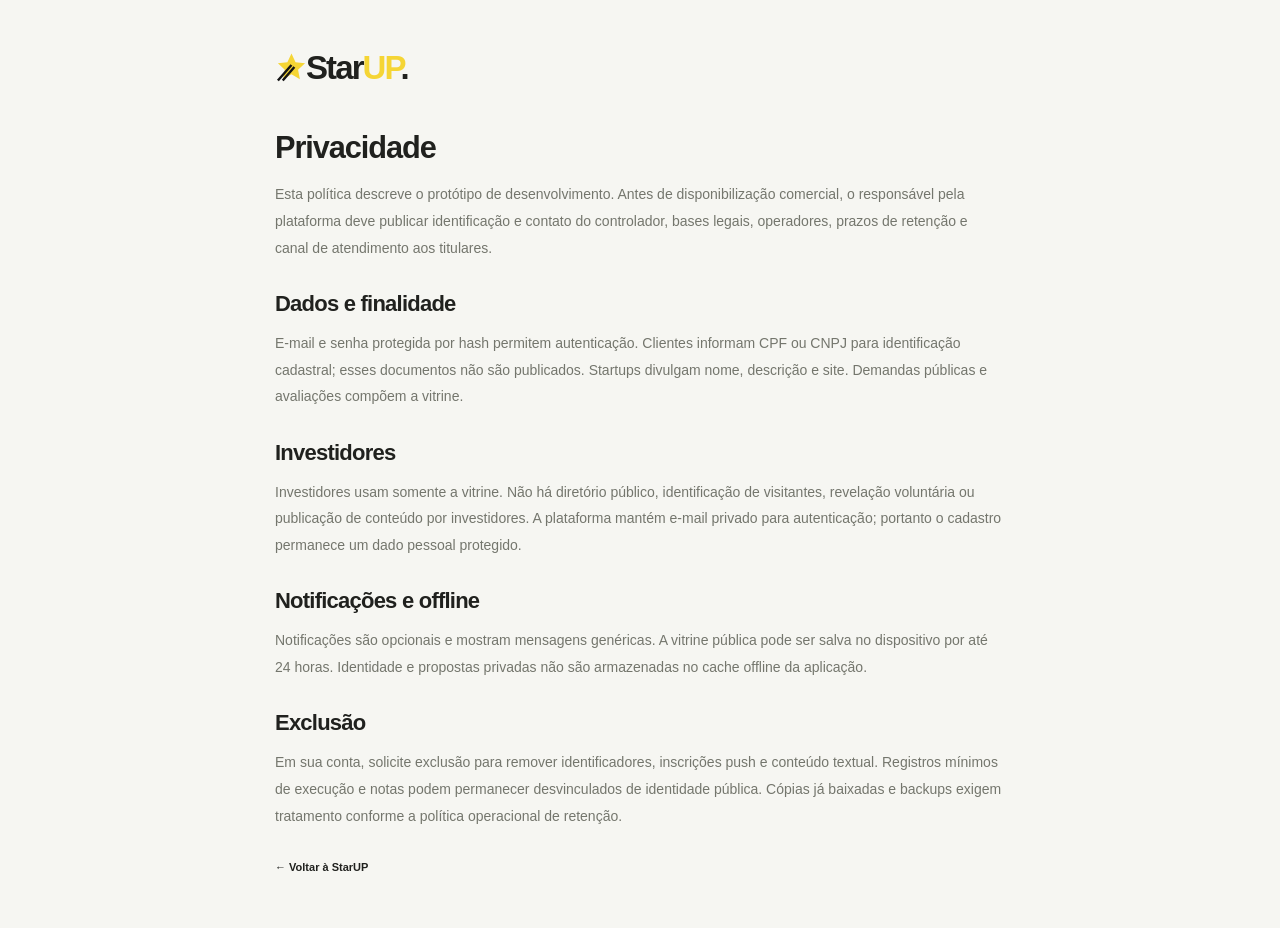
<file: privacy.html>
<!doctype html>
<html lang="pt-BR">
  <head>
    <meta charset="utf-8" />
    <meta name="viewport" content="width=device-width,initial-scale=1" />
    <meta name="theme-color" content="#151515" />
    <title>Privacidade — StarUP</title>
    <link rel="icon" href="/icon.svg" />
    <link rel="stylesheet" href="/app.css" />
  </head>
  <body class="privacy-page">
    <main>
      <a href="/" class="brand" aria-label="StarUP início"
        ><svg viewBox="0 0 32 32" aria-hidden="true">
          <path
            d="m17 2 4.2 9 9.8 1.2-7.2 6.7 1.9 9.7-8.7-5-8.7 5 1.8-9.7L3 12.2l9.8-1.2Z"
            fill="currentColor"
          />
          <path
            d="m3 30 14-16m-9 16 12-14"
            stroke="#151515"
            stroke-width="2.5"
          /></svg
        ><span>Star<span class="brand-accent">UP</span>.</span></a
      >
      <h1>Privacidade</h1>
      <p>
        Esta política descreve o protótipo de desenvolvimento. Antes de
        disponibilização comercial, o responsável pela plataforma deve publicar
        identificação e contato do controlador, bases legais, operadores, prazos
        de retenção e canal de atendimento aos titulares.
      </p>
      <h2>Dados e finalidade</h2>
      <p>
        E-mail e senha protegida por hash permitem autenticação. Clientes
        informam CPF ou CNPJ para identificação cadastral; esses documentos não
        são publicados. Startups divulgam nome, descrição e site. Demandas
        públicas e avaliações compõem a vitrine.
      </p>
      <h2>Investidores</h2>
      <p>
        Investidores usam somente a vitrine. Não há diretório público,
        identificação de visitantes, revelação voluntária ou publicação de
        conteúdo por investidores. A plataforma mantém e-mail privado para
        autenticação; portanto o cadastro permanece um dado pessoal protegido.
      </p>
      <h2>Notificações e offline</h2>
      <p>
        Notificações são opcionais e mostram mensagens genéricas. A vitrine
        pública pode ser salva no dispositivo por até 24 horas. Identidade e
        propostas privadas não são armazenadas no cache offline da aplicação.
      </p>
      <h2>Exclusão</h2>
      <p>
        Em sua conta, solicite exclusão para remover identificadores, inscrições
        push e conteúdo textual. Registros mínimos de execução e notas podem
        permanecer desvinculados de identidade pública. Cópias já baixadas e
        backups exigem tratamento conforme a política operacional de retenção.
      </p>
      <a href="/" class="text-link">← Voltar à StarUP</a>
    </main>
  </body>
</html>
</file>
<file: app.css>
:root {
  font-family: Inter, "Segoe UI", Arial, sans-serif;
  color: #20211e;
  background: #f6f6f2;
  font-synthesis: none;
  line-height: 1.5;
  --ink: #20211e;
  --muted: #74766d;
  --line: #e5e6de;
  --yellow: #f5d535;
  --paper: #fff;
  --sidebar: 232px;
  --radius: 12px;
}
* {
  box-sizing: border-box;
}
body {
  margin: 0;
}
button,
input,
select,
textarea {
  font: inherit;
}
button,
a,
input,
textarea,
select {
  -webkit-tap-highlight-color: transparent;
}
button,
a {
  touch-action: manipulation;
}
button {
  cursor: pointer;
}
a {
  color: inherit;
  text-decoration: none;
}
button:disabled {
  opacity: 0.55;
  cursor: wait;
}
button:focus-visible,
a:focus-visible,
input:focus-visible,
textarea:focus-visible,
select:focus-visible,
summary:focus-visible {
  outline: 3px solid #b49b16;
  outline-offset: 4px;
}
button {
  color: inherit;
}
svg {
  display: block;
}
svg.icon {
  width: 20px;
  height: 20px;
  flex-shrink: 0;
  stroke: currentColor;
  fill: none;
  stroke-width: 1.7;
  stroke-linecap: round;
  stroke-linejoin: round;
}
[data-icon] {
  display: inline-flex;
  align-items: center;
  justify-content: center;
  flex-shrink: 0;
}
h1,
h2,
h3,
p {
  margin: 0;
}
h1,
h2,
h3 {
  line-height: 1.22;
  letter-spacing: -0.035em;
}
h1 {
  font-size: clamp(25px, 2.4vw, 34px);
  font-weight: 650;
}
h2 {
  font-size: 22px;
  font-weight: 650;
}
h3 {
  font-size: 18px;
  font-weight: 650;
}
p {
  color: var(--muted);
}
[hidden] {
  display: none !important;
}
.skip-link {
  position: fixed;
  top: -100px;
  left: 20px;
  z-index: 30;
  padding: 12px 20px;
  background: var(--yellow);
  border-radius: 8px;
}
.skip-link:focus {
  top: 14px;
}
.sidebar {
  position: fixed;
  inset: 0 auto 0 0;
  width: var(--sidebar);
  background: #171815;
  color: #a5a69d;
  padding: 34px 20px 19px;
  display: flex;
  flex-direction: column;
  z-index: 20;
}
.brand {
  display: flex;
  align-items: center;
  color: #fff;
  font-size: 33px;
  font-weight: 800;
  letter-spacing: -1.9px;
  line-height: 1;
  gap: 8px;
  white-space: nowrap;
}
.brand > svg {
  width: 31px;
  height: 34px;
  color: var(--yellow);
}
.brand-accent {
  color: var(--yellow);
}
.brand-dot {
  color: #fff;
}
.nav-caption {
  font-size: 9px;
  letter-spacing: 1.8px;
  font-weight: 600;
  color: #73756b;
  margin: 51px 13px 17px;
}
nav {
  display: grid;
  gap: 8px;
}
nav a {
  display: flex;
  align-items: center;
  gap: 12px;
  padding: 12px 13px;
  border-radius: 8px;
  font-size: 12px;
  font-weight: 500;
  min-height: 44px;
}
nav a:hover,
.sidebar-settings:hover {
  background: #25261f;
  color: #fff;
}
nav a.active {
  background: var(--yellow);
  color: #1d2014;
  font-weight: 650;
}
nav a .icon {
  width: 18px;
  height: 18px;
}
.nav-tag {
  margin-left: auto;
  border: 1px solid #494b3e;
  font-size: 8px;
  padding: 1px 5px;
  border-radius: 4px;
  letter-spacing: 0.1px;
}
.active .nav-tag {
  border-color: #a18e24;
}
.sidebar-bottom {
  margin-top: auto;
  padding-top: 36px;
}
.sidebar-invite {
  border: 1px solid #383a2f;
  background: #20211b;
  padding: 17px 15px;
  border-radius: 10px;
  margin-bottom: 22px;
}
.mini-star {
  font-size: 24px;
  color: var(--yellow);
}
.sidebar-invite h2 {
  font-size: 15px;
  color: #e7e8df;
  letter-spacing: -0.3px;
  line-height: 1.5;
  margin: 11px 0 7px;
}
.sidebar-invite p {
  font-size: 11px;
  color: #8f9283;
  line-height: 1.7;
  margin-bottom: 16px;
}
.sidebar-invite .btn {
  width: 100%;
  padding: 10px;
  font-size: 11px;
  justify-content: space-between;
}
.sidebar-settings {
  display: flex;
  align-items: center;
  gap: 10px;
  padding: 12px;
  font-size: 12px;
  border-radius: 8px;
}
.sidebar-privacy {
  display: flex;
  gap: 8px;
  align-items: center;
  font-size: 10px;
  padding: 15px 5px;
  color: #989b8b;
}
.sidebar-privacy .icon {
  width: 14px;
  height: 14px;
}
.sidebar-privacy > span:last-child {
  margin-left: auto;
}
.sidebar-footnote {
  font-size: 9px;
  border-top: 1px solid #303228;
  padding: 16px 6px 0;
  display: flex;
  gap: 7px;
  align-items: center;
  color: #727765;
}
.live-dot {
  display: inline-block;
  width: 6px;
  height: 6px;
  border-radius: 50%;
  background: #8f9c6d;
  flex-shrink: 0;
}
.app-shell {
  margin-left: var(--sidebar);
}
.topbar {
  height: 82px;
  background: #fcfcf9;
  border-bottom: 1px solid var(--line);
  display: flex;
  align-items: center;
  justify-content: space-between;
  padding: 0 40px;
  gap: 20px;
}
.topbar-left,
.topbar-actions {
  display: flex;
  align-items: center;
  gap: 22px;
}
.breadcrumb {
  font-size: 11px;
  color: #95988d;
}
.breadcrumb > span {
  color: #b9bcb0;
  padding: 0 12px;
}
.breadcrumb strong {
  color: #4b4e42;
  font-weight: 500;
}
.today {
  font-size: 11px;
  color: #85897b;
}
.topbar-actions > .btn {
  border-left: 1px solid var(--line);
  padding-left: 23px;
  border-radius: 0;
}
.account-chip {
  display: flex;
  gap: 10px;
  align-items: center;
  background: none;
  border: 0;
  font-size: 12px;
  max-width: 260px;
}
.account-chip #header-name {
  white-space: nowrap;
  overflow: hidden;
  text-overflow: ellipsis;
}
.avatar {
  display: grid;
  place-items: center;
  width: 33px;
  height: 33px;
  border-radius: 50%;
  background: #e9e9dd;
  font-size: 12px;
  font-weight: 700;
  color: #5b6147;
}
.mobile-menu {
  display: none !important;
}
main {
  max-width: 1600px;
  margin: auto;
  padding: 34px 40px 0;
}
main:focus {
  outline: none;
}
.page-heading {
  display: flex;
  justify-content: space-between;
  align-items: center;
  gap: 20px;
  margin: 0 0 28px;
}
.page-heading p:not(.eyebrow) {
  font-size: 12px;
  margin-top: 10px;
  line-height: 1.65;
}
.eyebrow {
  font-size: 9px;
  letter-spacing: 1.55px;
  font-weight: 650;
  color: #85897b;
  margin-bottom: 10px;
}
.yellow-text {
  color: #d1b421;
}
.outline-label {
  display: flex;
  align-items: center;
  gap: 7px;
  border: 1px solid #e1e3d7;
  border-radius: 30px;
  padding: 7px 10px;
  font-size: 9px;
  color: #747b60;
  white-space: nowrap;
}
.btn {
  display: inline-flex;
  align-items: center;
  justify-content: center;
  gap: 10px;
  background: var(--ink);
  color: #fff;
  border: 1px solid transparent;
  padding: 12px 18px;
  border-radius: 7px;
  font-size: 12px;
  font-weight: 600;
  line-height: 1.4;
  min-height: 42px;
  white-space: normal;
}
.btn .icon {
  width: 17px;
  height: 17px;
}
.btn:hover {
  background: #393b31;
}
.btn-dark {
  background: #22241c;
  color: #fff;
}
.btn-yellow {
  background: var(--yellow);
  color: #22241c;
}
.btn-yellow:hover {
  background: #ffe259;
}
.btn-outline {
  background: transparent;
  border-color: #d9dcd0;
  color: #42483a;
}
.btn-outline:hover {
  background: #ebede5;
}
.btn-text {
  background: transparent;
  color: #282c21;
}
.btn-text:hover {
  background: #f0f0e6;
}
.btn-small {
  font-size: 10px;
  padding: 8px 12px;
  min-height: 34px;
}
.btn-full {
  width: 100%;
  margin-top: 8px;
}
.btn-danger {
  background: #fff3ef;
  color: #a14332;
  border-color: #f0d3cb;
}
.btn-danger:hover {
  background: #ffe8df;
}
.icon-button {
  background: none;
  border: 0;
  padding: 7px;
  display: inline-flex;
  align-items: center;
  justify-content: center;
  border-radius: 7px;
  min-width: 34px;
  min-height: 34px;
  font-size: 25px;
  line-height: 1;
  color: #69705c;
}
.icon-button:hover {
  background: #eceee5;
}
.text-link {
  display: inline-flex;
  align-items: center;
  gap: 9px;
  font-size: 11px;
  font-weight: 600;
}
.text-link:hover {
  text-decoration: underline;
  text-underline-offset: 4px;
}
.text-link .icon {
  width: 15px;
  height: 15px;
}
.hero {
  display: grid;
  grid-template-columns: 1.1fr 1fr;
  background: #f5d83c;
  border: 1px solid #e9ce36;
  border-radius: var(--radius);
  overflow: hidden;
  min-height: 286px;
  margin-bottom: 32px;
  position: relative;
}
.hero-content {
  padding: 30px 34px;
  position: relative;
  z-index: 1;
}
.hero-kicker {
  display: flex;
  align-items: center;
  gap: 8px;
  font-size: 8px;
  font-weight: 650;
  letter-spacing: 1.2px;
}
.hero-kicker .mini-star {
  color: #22241c;
  font-size: 18px;
}
.hero h2 {
  font-size: clamp(30px, 3.4vw, 49px);
  line-height: 1.1;
  letter-spacing: -2px;
  font-weight: 700;
  margin: 16px 0 15px;
}
.hero p {
  color: #655c2c;
  font-size: 11px;
  line-height: 1.8;
  margin-bottom: 21px;
}
.hero .btn {
  font-size: 10px;
  min-height: 37px;
  padding: 10px 15px;
}
.hero-emphasis {
  position: relative;
}
.hero-emphasis svg {
  position: absolute;
  bottom: -8px;
  left: 0;
  width: 104%;
  height: 9px;
  fill: none;
  stroke: #20211e;
  stroke-width: 2;
}
.hero-art {
  display: flex;
  flex-direction: column;
  align-items: center;
  justify-content: center;
  padding: 8px 24px 17px 0;
}
.hero-art > svg {
  width: 100%;
  max-width: 405px;
  max-height: 258px;
}
.art-caption {
  display: flex;
  align-items: center;
  gap: 7px;
  font-size: 9px;
  color: #6d632b;
}
.art-caption .live-dot {
  background: #776d2a;
}
.section-heading {
  display: flex;
  justify-content: space-between;
  align-items: center;
  gap: 16px;
  margin-bottom: 18px;
}
.section-heading h2 {
  font-size: 19px;
  letter-spacing: -0.55px;
}
.section-heading p {
  font-size: 11px;
  margin-top: 7px;
}
.stats-grid {
  display: grid;
  grid-template-columns: repeat(3, minmax(0, 1fr));
  gap: 16px;
  margin-bottom: 35px;
}
.stat-card {
  position: relative;
  background: #fff;
  border: 1px solid var(--line);
  border-radius: 10px;
  padding: 18px 20px;
  display: grid;
  grid-template-columns: 40px 1fr;
  gap: 12px;
}
.stat-icon {
  width: 36px;
  height: 36px;
  background: #f5f5ec;
  border-radius: 9px;
  color: #7c835d;
}
.stat-label {
  font-size: 10px;
  color: #7a806e;
  display: block;
  padding-top: 0;
}
.stat-card strong {
  display: block;
  font-size: 28px;
  font-weight: 650;
  letter-spacing: -1px;
  line-height: 1.25;
  margin-top: 5px;
}
.stat-caption {
  font-size: 9px;
  grid-column: 1/-1;
  color: #929685;
  border-top: 1px solid #f1f2eb;
  padding-top: 10px;
}
.market-heading {
  margin-bottom: 20px;
}
.heading-actions {
  display: flex;
  gap: 9px;
  align-items: center;
  flex-wrap: wrap;
}
.market-heading .eyebrow {
  display: none;
}
.market-layout {
  display: grid;
  grid-template-columns: minmax(0, 1fr) 235px;
  gap: 24px;
}
.filter-bar {
  display: flex;
  align-items: center;
  justify-content: space-between;
  gap: 12px;
  border-bottom: 1px solid var(--line);
  padding-bottom: 12px;
  margin-bottom: 11px;
  flex-wrap: wrap;
}
.tabs {
  display: flex;
  align-items: center;
  gap: 4px;
  flex-wrap: wrap;
}
.tab {
  border: 0;
  background: none;
  padding: 8px 12px;
  border-radius: 6px;
  font-size: 10px;
  font-weight: 500;
  color: #828777;
  min-height: 33px;
}
.tab.active {
  background: #e9ebdf;
  color: #373e28;
  font-weight: 650;
}
.tab:hover {
  background: #eceee5;
  color: #313725;
}
.search-field {
  display: flex;
  align-items: center;
  gap: 7px;
  border: 1px solid #e1e3d8;
  border-radius: 6px;
  padding: 7px 9px;
  background: #fcfcf9;
}
.search-field .icon {
  width: 14px;
  height: 14px;
  color: #919783;
}
.search-field input {
  width: 132px;
  padding: 0;
  border: 0;
  background: none;
  font-size: 10px;
  outline-offset: 7px;
  color: #42483a;
  min-width: 0;
}
.search-field input::placeholder {
  color: #979d8d;
}
.feed-status {
  font-size: 9px;
  color: #8e9482;
  min-height: 15px;
  margin: 10px 0 14px;
}
.feed-grid {
  display: grid;
  grid-template-columns: repeat(2, minmax(0, 1fr));
  gap: 16px;
}
.feed-card {
  background: #fff;
  border: 1px solid var(--line);
  border-radius: 10px;
  padding: 19px;
  display: flex;
  flex-direction: column;
  min-width: 0;
  min-height: 219px;
  overflow-wrap: anywhere;
}
.card-top {
  display: flex;
  align-items: center;
  justify-content: space-between;
  gap: 10px;
  margin-bottom: 17px;
}
.entity-icon {
  width: 38px;
  height: 38px;
  border-radius: 10px;
  display: grid;
  place-items: center;
  background: #f0f2e8;
  color: #7b8861;
  font-weight: 650;
  font-size: 13px;
}
.entity-icon.startup {
  background: #f9f0cd;
  color: #8e7523;
}
.entity-icon.review {
  background: #eeeafb;
  color: #807199;
}
.badge {
  display: inline-flex;
  align-items: center;
  gap: 5px;
  font-size: 8px;
  line-height: 1.45;
  padding: 4px 7px;
  border-radius: 4px;
  color: #68764f;
  background: #f0f4e9;
  white-space: nowrap;
  font-weight: 500;
}
.badge.startup {
  background: #fcf5de;
  color: #8d772d;
}
.badge.review {
  background: #f1edf8;
  color: #827299;
}
.badge.neutral {
  background: #f0f1eb;
  color: #7a806b;
}
.badge.warning {
  background: #fcf2dd;
  color: #917433;
}
.feed-card h3 {
  font-size: 15px;
  letter-spacing: -0.35px;
  line-height: 1.4;
  margin-bottom: 8px;
}
.card-description {
  font-size: 11px;
  line-height: 1.8;
  color: #858a7b;
  display: -webkit-box;
  -webkit-line-clamp: 3;
  -webkit-box-orient: vertical;
  overflow: hidden;
}
.card-footer {
  display: flex;
  align-items: center;
  justify-content: space-between;
  gap: 10px;
  border-top: 1px solid #f0f1ea;
  padding-top: 13px;
  margin-top: auto;
  font-size: 9px;
  color: #929888;
}
.card-body {
  padding-bottom: 18px;
}
.card-footer .text-link {
  font-size: 9px;
}
.card-footer .icon {
  width: 14px;
  height: 14px;
}
.card-date {
  display: flex;
  align-items: center;
  gap: 5px;
}
.feed-bottom {
  display: flex;
  justify-content: center;
  align-items: center;
  gap: 20px;
  margin: 25px 0 8px;
}
.how-card {
  border: 1px solid #e5e7dc;
  background: #efefe6;
  padding: 22px 20px;
  border-radius: 10px;
}
.how-card .eyebrow {
  font-size: 8px;
  letter-spacing: 1px;
  color: #939981;
}
.how-card h3 {
  font-size: 21px;
  letter-spacing: -0.8px;
  line-height: 1.3;
  margin: 12px 0 25px;
}
.mini-steps {
  list-style: none;
  padding: 0;
  margin: 0 0 24px;
}
.mini-steps li {
  display: flex;
  gap: 12px;
  position: relative;
  padding-bottom: 23px;
}
.mini-steps li:not(:last-child):before {
  content: "";
  position: absolute;
  width: 1px;
  background: #dbddcf;
  top: 27px;
  bottom: 4px;
  left: 12px;
}
.mini-steps li:last-child {
  padding-bottom: 0;
}
.mini-steps li > span {
  display: grid;
  place-items: center;
  font-size: 9px;
  background: #e0e3cf;
  width: 25px;
  height: 25px;
  border-radius: 50%;
  flex-shrink: 0;
  color: #6e7850;
}
.mini-steps strong {
  font-size: 10px;
  font-weight: 600;
}
.mini-steps p {
  font-size: 10px;
  line-height: 1.75;
  margin-top: 5px;
  color: #8c937b;
}
.how-card > .text-link {
  font-size: 10px;
}
.privacy-card {
  display: flex;
  gap: 10px;
  padding: 23px 5px;
}
.privacy-card > .icon,
.privacy-card > [data-icon] .icon {
  width: 17px;
  height: 17px;
  color: #969f80;
}
.privacy-card h3 {
  font-size: 10px;
  letter-spacing: 0;
  margin: 1px 0 7px;
}
.privacy-card p {
  font-size: 9px;
  line-height: 1.8;
  color: #979e89;
}
.footer {
  display: flex;
  align-items: center;
  gap: 18px;
  border-top: 1px solid var(--line);
  padding: 24px 0;
  margin-top: 40px;
  font-size: 10px;
}
.footer-brand {
  font-weight: 800;
  font-size: 18px;
  letter-spacing: -1px;
  color: #33382a;
}
.footer-brand span {
  color: #a69542;
}
.footer p {
  font-size: 10px;
  color: #969c8a;
}
.footer > a {
  margin-left: auto;
  color: #858d74;
  display: flex;
  gap: 6px;
  align-items: center;
  font-size: 9px;
}
.footer .icon {
  width: 12px;
  height: 12px;
}
.empty-state {
  grid-column: 1/-1;
  display: flex;
  flex-direction: column;
  align-items: center;
  text-align: center;
  justify-content: center;
  min-height: 230px;
  border: 1px dashed #d9ddcd;
  border-radius: 12px;
  padding: 30px;
  background: #fafbf6;
}
.empty-state .empty-icon {
  width: 47px;
  height: 47px;
  border-radius: 14px;
  display: grid;
  place-items: center;
  background: #ecefe2;
  color: #889569;
  margin-bottom: 15px;
}
.empty-state h3 {
  font-size: 16px;
  margin-bottom: 8px;
}
.empty-state p {
  font-size: 11px;
  max-width: 350px;
  line-height: 1.8;
}
.empty-state .btn {
  margin-top: 16px;
}
.skeleton {
  height: 220px;
  background: #eeefe7;
  border: 1px solid #e6e8de;
  border-radius: 10px;
}
.banner {
  background: #fff7d8;
  border: 1px solid #eadca6;
  border-radius: 8px;
  padding: 12px 16px;
  font-size: 12px;
  margin-bottom: 20px;
  color: #76672b;
  display: flex;
  align-items: center;
  justify-content: space-between;
  gap: 14px;
}
#notice {
  display: flex;
  align-items: center;
  justify-content: space-between;
  gap: 14px;
  padding: 10px 14px;
  background: #edf2e5;
  border: 1px solid #dce5ce;
  border-radius: 8px;
  font-size: 12px;
  margin-bottom: 20px;
  color: #4d6135;
}
#notice.error {
  background: #fff0ea;
  border-color: #f1d1c2;
  color: #95462e;
}
.standalone-tabs {
  padding-bottom: 15px;
  margin-bottom: 20px;
  border-bottom: 1px solid var(--line);
}
#demands-view > .feed-grid {
  grid-template-columns: repeat(3, minmax(0, 1fr));
}
.own-demand .card-actions {
  display: flex;
  gap: 8px;
  flex-wrap: wrap;
  padding-top: 13px;
}
.card-actions .btn {
  font-size: 10px;
  padding: 8px 10px;
  min-height: 34px;
}
.workspace-grid {
  display: grid;
  grid-template-columns: repeat(2, minmax(0, 1fr));
  gap: 18px;
}
.workspace-summary {
  display: flex;
  gap: 12px;
  flex-wrap: wrap;
  margin-bottom: 22px;
}
.workspace-summary > span {
  font-size: 11px;
  padding: 10px 13px;
  border: 1px solid var(--line);
  border-radius: 8px;
  background: #fff;
  color: #778365;
}
.workspace-summary strong {
  color: #303e21;
  margin-right: 5px;
}
.solution-card {
  background: #fff;
  padding: 22px;
  border-radius: 12px;
  border: 1px solid var(--line);
}
.solution-card h3 {
  font-size: 17px;
  line-height: 1.5;
  margin-bottom: 4px;
}
.solution-card > .muted {
  font-size: 11px;
  margin-bottom: 17px;
}
.solution-card .proposal-text,
.delivery-text {
  font-size: 12px;
  line-height: 1.9;
  white-space: pre-wrap;
  overflow-wrap: anywhere;
  color: #717b60;
}
.solution-card .card-actions {
  margin-top: 20px;
  display: flex;
  gap: 8px;
  flex-wrap: wrap;
}
.solution-card form {
  border-top: 1px solid var(--line);
  padding-top: 18px;
  margin-top: 20px;
}
.delivery-block {
  padding: 14px;
  background: #f6f7f1;
  border: 1px solid #eceee3;
  border-radius: 8px;
  margin-top: 17px;
}
.delivery-block h4 {
  font-size: 11px;
  margin: 0 0 7px;
}
.solution-progress {
  display: flex;
  margin: 18px 0 8px;
  gap: 4px;
}
.solution-progress span {
  height: 3px;
  background: #eceee5;
  flex: 1;
  border-radius: 3px;
}
.solution-progress span.done {
  background: #dcc342;
}
.process-grid {
  display: grid;
  grid-template-columns: repeat(3, minmax(0, 1fr));
  gap: 20px;
  margin-bottom: 35px;
}
.process-grid article {
  background: #fff;
  padding: 27px;
  border: 1px solid var(--line);
  border-radius: 12px;
  position: relative;
}
.process-number {
  position: absolute;
  right: 25px;
  top: 20px;
  font-size: 36px;
  font-weight: 600;
  color: #e4e7da;
}
.process-grid [data-icon] {
  color: #a7902e;
  background: #fbf5da;
  width: 45px;
  height: 45px;
  border-radius: 12px;
  margin-bottom: 30px;
}
.process-grid h2 {
  font-size: 18px;
  margin-bottom: 14px;
}
.process-grid p {
  font-size: 12px;
  line-height: 1.9;
}
.roles-section {
  background: #ededdf;
  border-radius: 12px;
  padding: 26px;
}
.roles-section > h2 {
  margin-bottom: 22px;
}
.role-cards {
  display: grid;
  grid-template-columns: repeat(3, minmax(0, 1fr));
  gap: 15px;
}
.role-cards > button {
  display: flex;
  flex-direction: column;
  align-items: flex-start;
  text-align: left;
  padding: 22px;
  border: 1px solid #dddfd0;
  background: #fafbf5;
  border-radius: 9px;
  gap: 12px;
}
.role-cards > button:hover {
  border-color: #b8bc9f;
  background: #fff;
}
.role-cards [data-icon] {
  color: #9a8530;
}
.role-cards strong {
  font-size: 16px;
  letter-spacing: -0.3px;
}
.role-cards > button > span:not([data-icon]):not(.text-link) {
  font-size: 11px;
  line-height: 1.8;
  color: #8a9476;
}
.role-cards .text-link {
  font-size: 10px;
  margin-top: auto;
  padding-top: 8px;
}
.account-layout {
  display: grid;
  grid-template-columns: 1.3fr 1fr;
  gap: 24px;
}
.surface {
  background: #fff;
  border: 1px solid var(--line);
  border-radius: 12px;
  padding: 25px;
  margin-bottom: 20px;
}
.surface h2 {
  font-size: 18px;
  margin-bottom: 12px;
}
.surface p {
  font-size: 12px;
  line-height: 1.8;
}
.account-info {
  display: flex;
  align-items: center;
  gap: 20px;
}
.account-info p {
  overflow-wrap: anywhere;
  margin-bottom: 10px;
}
.avatar-large {
  width: 58px;
  height: 58px;
  font-size: 22px;
  flex-shrink: 0;
}
.account-info h2 {
  margin-bottom: 5px;
}
.section-icon {
  color: #9da782;
  margin-bottom: 15px;
}
.stack-actions {
  display: grid;
  gap: 10px;
  margin-top: 22px;
}
.danger-zone {
  border-color: #eeded6;
}
.danger-zone .btn {
  margin-top: 17px;
}
.muted {
  color: #89917c;
}
.modal {
  border: 1px solid #e0e4d4;
  border-radius: 15px;
  background: #fcfcf9;
  color: var(--ink);
  padding: 28px;
  width: min(560px, calc(100% - 32px));
  max-height: calc(100dvh - 40px);
  overflow-y: auto;
  box-shadow: 0 18px 70px #0002;
}
.modal::backdrop {
  background: #151811a6;
}
.modal-header {
  display: flex;
  align-items: center;
  justify-content: space-between;
  gap: 16px;
  margin-bottom: 22px;
}
.modal-header .eyebrow {
  margin: 0;
}
.modal h2 {
  font-size: 25px;
  line-height: 1.35;
  margin: 0 0 8px;
}
.modal > .muted {
  font-size: 12px;
  line-height: 1.8;
  margin-bottom: 23px;
}
.modal-brand {
  font-size: 28px;
  color: #22241c;
  gap: 0;
  letter-spacing: -1.6px;
}
.modal-brand .brand-accent {
  color: #b9a222;
}
.auth-tabs {
  display: grid;
  grid-template-columns: 1fr 1fr;
  background: #eeefe6;
  padding: 4px;
  border-radius: 8px;
  margin-bottom: 25px;
}
.auth-tabs button {
  background: none;
  border: 0;
  padding: 10px;
  font-size: 12px;
  color: #959c87;
  border-radius: 5px;
}
.auth-tabs button.active {
  background: #fff;
  color: #323c25;
  box-shadow: 0 1px 4px #0000000c;
  font-weight: 600;
}
form,
.form-group {
  display: grid;
  gap: 17px;
}
form label {
  font-size: 11px;
  font-weight: 550;
  display: grid;
  gap: 7px;
  color: #545e43;
}
input,
select,
textarea {
  border: 1px solid #dce1d1;
  border-radius: 7px;
  background: #fff;
  color: #2f3b24;
  padding: 11px 12px;
  width: 100%;
  font-size: 12px;
  line-height: 1.6;
  min-width: 0;
}
input::placeholder,
textarea::placeholder {
  color: #a0a993;
  font-weight: 400;
}
textarea {
  resize: vertical;
  min-height: 85px;
}
select {
  padding-right: 30px;
}
label small,
.optional {
  font-weight: 400;
  font-size: 10px;
  color: #929c82;
}
.optional {
  display: inline;
}
.password-field {
  position: relative;
  display: flex;
}
.password-field input {
  padding-right: 48px;
}
.password-toggle {
  position: absolute;
  right: 4px;
  top: 5px;
}
.password-toggle .icon {
  width: 16px;
  height: 16px;
}
.check {
  display: flex !important;
  align-items: flex-start;
  gap: 9px;
  font-size: 10px;
  line-height: 1.8;
  font-weight: 400;
}
.check input {
  width: 15px;
  height: 15px;
  margin: 2px 0 0;
  accent-color: #8e7c1d;
}
.check a {
  text-decoration: underline;
  text-underline-offset: 3px;
}
.register-roles {
  border: 0;
  padding: 0;
  margin: 0;
  display: grid;
  grid-template-columns: repeat(3, 1fr);
  gap: 8px;
}
.register-roles legend,
.visibility-options legend {
  font-size: 11px;
  font-weight: 550;
  margin-bottom: 10px;
  color: #545e43;
}
.register-roles label {
  position: relative;
}
.register-roles input {
  position: absolute;
  opacity: 0;
  width: 1px;
  height: 1px;
}
.register-roles label > span {
  display: flex;
  align-items: center;
  justify-content: center;
  gap: 8px;
  border: 1px solid #dde1d2;
  border-radius: 7px;
  padding: 12px 6px;
  font-size: 11px;
  color: #808d6c;
  cursor: pointer;
}
.register-roles .icon {
  width: 16px;
  height: 16px;
}
.register-roles input:checked + span {
  background: #fbf5d8;
  border-color: #d8c553;
  color: #5c5427;
}
.register-roles input:focus-visible + span {
  outline: 3px solid #b49b16;
  outline-offset: 2px;
}
.privacy-note {
  display: flex;
  gap: 12px;
  padding: 15px;
  background: #edf2e4;
  border: 1px solid #dfe7d1;
  border-radius: 8px;
  color: #87996a;
}
.privacy-note p {
  font-size: 11px;
  line-height: 1.8;
  color: #7c8a64;
}
.auth-footnote {
  display: flex;
  justify-content: center;
  align-items: center;
  gap: 7px;
  font-size: 9px;
  color: #99a18b;
  margin-top: 25px;
  padding-top: 20px;
  border-top: 1px solid var(--line);
}
.auth-footnote .icon {
  width: 13px;
  height: 13px;
}
.form-feedback {
  font-size: 12px;
  line-height: 1.8;
  background: #fff0e8;
  color: #994b2f;
  padding: 11px 14px;
  border: 1px solid #f1d8c8;
  border-radius: 7px;
  margin-bottom: 17px;
}
.visibility-options {
  display: grid;
  gap: 9px;
  border: 0;
  padding: 0;
  margin: 0;
}
.visibility-options label {
  display: flex;
  align-items: center;
  padding: 12px;
  border: 1px solid #dfe3d6;
  border-radius: 7px;
  gap: 12px;
  cursor: pointer;
}
.visibility-options input {
  width: 15px;
  height: 15px;
  accent-color: #8d7d25;
}
.visibility-options strong {
  display: block;
  font-size: 11px;
  font-weight: 600;
}
.visibility-options small {
  display: block;
  margin-top: 3px;
}
.visibility-options [data-icon] {
  margin-left: auto;
  color: #a0aa8c;
}
.detail-description {
  font-size: 13px;
  line-height: 1.9;
  white-space: pre-wrap;
  overflow-wrap: anywhere;
  margin: 20px 0;
}
.detail-meta {
  display: flex;
  gap: 8px;
  flex-wrap: wrap;
  margin: 15px 0;
}
.detail-modal .card-actions {
  display: flex;
  gap: 10px;
  margin-top: 25px;
}
.detail-modal form {
  padding-top: 20px;
  border-top: 1px solid var(--line);
  margin-top: 20px;
}
.confirm-modal {
  max-width: 440px;
}
.confirm-modal > p {
  font-size: 12px;
  line-height: 1.9;
  margin: 15px 0 25px;
}
.confirm-modal .heading-actions {
  justify-content: flex-end;
}
.rating-select {
  max-width: 100%;
}
.solution-card .form-feedback {
  margin-top: 15px;
}
.privacy-page main {
  max-width: 780px;
  margin: 0 auto;
  padding: 50px 25px;
}
.privacy-page .brand {
  color: var(--ink);
  gap: 0;
  display: inline-flex;
  margin-bottom: 45px;
}
.privacy-page h1 {
  margin-bottom: 15px;
}
.privacy-page h2 {
  margin: 30px 0 12px;
}
.privacy-page p {
  font-size: 14px;
  line-height: 1.9;
}
.privacy-page .text-link {
  margin-top: 30px;
}
@media (min-width: 1500px) {
  .hero-content {
    padding: 35px 42px;
  }
  .hero {
    min-height: 320px;
  }
  .hero h2 {
    font-size: 52px;
  }
  .hero p {
    font-size: 12px;
  }
  .feed-grid {
    grid-template-columns: repeat(3, minmax(0, 1fr));
  }
  .hero-art > svg {
    max-height: 275px;
  }
  .market-layout {
    grid-template-columns: minmax(0, 1fr) 260px;
  }
}
@media (max-width: 1180px) {
  :root {
    --sidebar: 206px;
  }
  .sidebar {
    padding: 30px 14px 18px;
  }
  .brand {
    font-size: 30px;
  }
  nav a {
    font-size: 11px;
    gap: 10px;
  }
  .nav-tag {
    display: none;
  }
  .topbar {
    padding: 0 27px;
  }
  main {
    padding: 28px 27px 0;
  }
  .today {
    display: none;
  }
  .market-layout {
    grid-template-columns: minmax(0, 1fr) 210px;
    gap: 18px;
  }
  .feed-card {
    padding: 16px;
  }
  .hero-content {
    padding: 28px;
  }
  .hero-art {
    padding-right: 8px;
  }
  .hero h2 {
    font-size: 39px;
  }
  .outline-label {
    display: none;
  }
  .section-heading h2 {
    font-size: 17px;
  }
  .stat-card {
    padding: 16px;
  }
  .market-heading .btn-small {
    font-size: 9px;
  }
  .heading-actions {
    gap: 7px;
  }
  .how-card {
    padding: 19px 16px;
  }
  .search-field {
    width: 100%;
  }
  .search-field input {
    width: 100%;
  }
  .filter-bar {
    gap: 9px;
  }
  .process-grid article {
    padding: 22px;
  }
  .role-cards > button {
    padding: 16px;
  }
  #demands-view > .feed-grid {
    grid-template-columns: repeat(2, minmax(0, 1fr));
  }
}
@media (max-width: 960px) {
  .market-layout {
    grid-template-columns: 1fr;
  }
  .market-aside {
    display: none;
  }
  .hero-art {
    max-width: 320px;
  }
  .hero h2 {
    font-size: 35px;
    letter-spacing: -1.4px;
  }
  .hero-kicker {
    font-size: 7px;
  }
  .hero-content {
    padding: 27px 23px;
  }
  .stat-card {
    grid-template-columns: 28px 1fr;
    gap: 9px;
    padding: 14px;
  }
  .stat-icon {
    width: 28px;
    height: 28px;
  }
  .stat-icon .icon {
    width: 17px;
    height: 17px;
  }
  .stat-label {
    font-size: 9px;
  }
  .stat-caption {
    font-size: 8px;
  }
  .hero p {
    font-size: 10px;
  }
  .page-heading h1 {
    font-size: 26px;
  }
  .process-grid {
    gap: 12px;
  }
  .process-grid article {
    padding: 18px;
  }
  .process-grid h2 {
    font-size: 16px;
  }
  .process-grid p {
    font-size: 11px;
  }
  .role-cards {
    gap: 10px;
  }
  .role-cards > button {
    padding: 14px;
  }
  .role-cards .text-link {
    font-size: 9px;
  }
  .account-layout {
    grid-template-columns: 1fr;
  }
  .workspace-grid {
    grid-template-columns: 1fr;
  }
  .section-heading > .text-link {
    font-size: 10px;
  }
  .filter-bar {
    flex-wrap: nowrap;
  }
  .search-field {
    width: auto;
  }
  .search-field input {
    width: 128px;
  }
}
@media (max-width: 760px) {
  :root {
    --sidebar: 230px;
  }
  .sidebar {
    transform: translateX(-100%);
    transition: transform 0.16s ease;
    padding: 30px 20px;
  }
  .sidebar.open {
    transform: translateX(0);
  }
  .sidebar .brand {
    font-size: 33px;
  }
  .app-shell {
    margin-left: 0;
  }
  .mobile-menu {
    display: inline-flex !important;
  }
  .topbar {
    height: 68px;
    padding: 0 20px;
  }
  .topbar-left {
    gap: 10px;
  }
  .breadcrumb {
    font-size: 10px;
  }
  .breadcrumb > span {
    padding: 0 8px;
  }
  .topbar-actions {
    gap: 10px;
  }
  .topbar-actions > .btn {
    border: 0;
    padding-left: 8px;
    font-size: 11px;
  }
  .sidebar-scrim {
    position: fixed;
    inset: 0;
    border: 0;
    background: #15181180;
    z-index: 19;
    cursor: default;
  }
  .sidebar-invite {
    max-width: none;
  }
  .sidebar .nav-caption {
    margin-top: 38px;
  }
  .sidebar nav a {
    font-size: 12px;
  }
  .sidebar .nav-tag {
    display: inline;
  }
  main {
    padding: 25px 20px 0;
  }
  .hero h2 {
    font-size: 40px;
  }
  .hero-art {
    max-width: 300px;
  }
  .hero {
    grid-template-columns: 1.1fr 1fr;
  }
  .page-heading h1 {
    font-size: 28px;
  }
  .page-heading {
    margin-bottom: 23px;
  }
  .page-heading p:not(.eyebrow) {
    font-size: 11px;
  }
  .eyebrow {
    font-size: 8px;
  }
  .stats-grid {
    gap: 12px;
    margin-bottom: 30px;
  }
  .stat-card {
    padding: 15px;
  }
  .footer {
    margin-top: 30px;
  }
  .process-grid {
    grid-template-columns: 1fr;
  }
  .process-grid article {
    padding: 24px;
    min-height: 170px;
  }
  .process-grid [data-icon] {
    margin-bottom: 18px;
  }
  .process-grid p {
    font-size: 12px;
    max-width: 90%;
  }
  .role-cards {
    grid-template-columns: 1fr;
  }
  .role-cards > button {
    padding: 22px;
  }
  .role-cards .text-link {
    font-size: 11px;
  }
  .roles-section {
    padding: 22px;
  }
  .role-cards > button > span:not([data-icon]):not(.text-link) {
    font-size: 12px;
  }
}
@media (max-width: 520px) {
  main {
    padding: 23px 16px 0;
  }
  .topbar {
    padding: 0 13px;
  }
  .breadcrumb {
    font-size: 9px;
  }
  .topbar-actions > .btn {
    font-size: 10px;
  }
  .topbar-left {
    gap: 4px;
  }
  .account-chip {
    gap: 7px;
    max-width: 130px;
  }
  .account-chip #header-name {
    max-width: 70px;
    font-size: 10px;
  }
  .account-chip [data-icon] {
    display: none;
  }
  .page-heading {
    gap: 14px;
    align-items: flex-start;
    flex-wrap: wrap;
  }
  .page-heading h1 {
    font-size: 26px;
    max-width: 330px;
  }
  .page-heading p:not(.eyebrow) {
    font-size: 11px;
    max-width: 290px;
  }
  .hero {
    display: block;
    min-height: 295px;
    margin-bottom: 27px;
  }
  .hero-content {
    padding: 29px 25px 31px;
  }
  .hero h2 {
    font-size: clamp(29px, 8.5vw, 36px);
    line-height: 1.1;
    margin-top: 18px;
    letter-spacing: -1.7px;
  }
  .hero-kicker {
    font-size: 7px;
    letter-spacing: 0.7px;
  }
  .hero p {
    font-size: 11px;
    margin: 17px 0 23px;
  }
  .hero-art {
    display: none;
  }
  .hero .btn {
    font-size: 10px;
  }
  .stats-grid {
    gap: 8px;
  }
  .stat-card {
    padding: 12px 9px;
    gap: 6px;
    grid-template-columns: 1fr;
  }
  .stat-icon {
    width: 27px;
    height: 27px;
    margin-bottom: 4px;
  }
  .stat-label {
    font-size: 9px;
    line-height: 1.5;
    min-height: 27px;
  }
  .stat-card strong {
    font-size: 25px;
    margin-top: 3px;
  }
  .stat-caption {
    font-size: 8px;
    line-height: 1.5;
    min-height: 36px;
  }
  .section-heading {
    align-items: flex-start;
  }
  .section-heading h2 {
    font-size: 17px;
    line-height: 1.4;
  }
  .section-heading p {
    font-size: 10px;
    line-height: 1.7;
    max-width: 260px;
  }
  .section-heading > .text-link {
    display: none;
  }
  .market-heading {
    flex-wrap: wrap;
    gap: 15px;
  }
  .heading-actions .btn-small {
    font-size: 10px;
  }
  .filter-bar {
    flex-wrap: wrap;
    gap: 12px;
  }
  .search-field {
    width: 100%;
    padding: 10px;
  }
  .search-field input {
    width: 100%;
    font-size: 11px;
  }
  .tab {
    padding: 9px 13px;
    font-size: 10px;
  }
  .feed-grid {
    grid-template-columns: 1fr;
  }
  .feed-card {
    padding: 20px;
    min-height: 218px;
  }
  .feed-card h3 {
    font-size: 17px;
  }
  .card-description {
    font-size: 12px;
  }
  .card-footer,
  .card-footer .text-link {
    font-size: 10px;
  }
  .feed-status {
    font-size: 9px;
    margin-bottom: 15px;
  }
  .feed-bottom {
    margin-top: 20px;
  }
  .footer {
    flex-wrap: wrap;
    gap: 7px 13px;
    padding: 21px 0;
  }
  .footer-brand {
    font-size: 17px;
  }
  .footer p {
    font-size: 9px;
  }
  .footer > a {
    margin-left: auto;
    font-size: 8px;
  }
  .modal {
    padding: 23px 20px;
    max-height: calc(100dvh - 24px);
    width: calc(100% - 24px);
  }
  .modal h2 {
    font-size: 23px;
  }
  .modal-brand {
    font-size: 28px;
  }
  .register-roles label > span {
    font-size: 10px;
    gap: 6px;
    padding: 12px 5px;
  }
  .auth-footnote {
    font-size: 8px;
  }
  .surface {
    padding: 21px;
  }
  .account-info {
    gap: 13px;
  }
  .account-info h2 {
    font-size: 17px;
  }
  .account-info p {
    font-size: 11px;
  }
  .avatar-large {
    width: 45px;
    height: 45px;
    font-size: 17px;
  }
  .workspace-summary {
    gap: 8px;
  }
  .workspace-summary > span {
    font-size: 10px;
  }
  .solution-card {
    padding: 19px;
  }
  .outline-label {
    display: none;
  }
  #demands-view > .feed-grid {
    grid-template-columns: 1fr;
  }
  .banner {
    font-size: 11px;
    flex-wrap: wrap;
  }
  .privacy-page main {
    padding: 35px 22px;
  }
}
@media (prefers-reduced-motion: reduce) {
  *,
  *::before,
  *::after {
    scroll-behavior: auto !important;
    transition: none !important;
  }
}

.icon-button-link {
  border: 0;
  background: none;
  padding: 0;
  color: #4f5c38;
  text-align: left;
  font-family: inherit;
  cursor: pointer;
}
.icon-button-link:hover {
  color: #202b11;
}
.result-stars {
  font-size: 32px;
  letter-spacing: 5px;
  color: #b49b16;
}
#workspace-view:not([hidden]) .workspace-summary:not(:empty)::after {
  content: "Nas propostas carregadas";
  align-self: center;
  font-size: 9px;
  color: #8f977f;
}
body:has(dialog[open]) {
  overflow: hidden;
}

/* Matchmaking Styles */
.matchmaking-formula-banner {
  display: flex;
  align-items: flex-start;
  gap: 16px;
  background: #fff;
  border-left: 4px solid var(--yellow);
  padding: 16px 20px;
  border-radius: var(--radius);
  margin-top: 12px;
}
.matchmaking-formula-banner code {
  display: block;
  font-family: monospace;
  background: #f4f4ee;
  padding: 6px 10px;
  border-radius: 6px;
  margin: 6px 0;
  font-size: 13px;
  color: #2b301c;
}
.match-score-badge {
  display: inline-flex;
  align-items: center;
  gap: 6px;
  padding: 4px 10px;
  border-radius: 999px;
  font-weight: 700;
  font-size: 13px;
  background: #eef8eb;
  color: #1b6320;
  border: 1px solid #c7e8c4;
}
.match-score-badge.badge-high {
  background: #e8f5e9;
  color: #1b5e20;
  border-color: #a5d6a7;
}
.match-score-badge.badge-mid {
  background: #fffde7;
  color: #795548;
  border-color: #fff59d;
}
.match-seal-badge {
  display: inline-flex;
  align-items: center;
  gap: 4px;
  padding: 3px 8px;
  border-radius: 4px;
  font-size: 11px;
  font-weight: 600;
  background: #fff9c4;
  color: #5d4037;
  border: 1px solid #fbc02d;
}
.match-metrics-grid {
  display: grid;
  grid-template-columns: repeat(2, 1fr);
  gap: 8px;
  margin-top: 10px;
  padding-top: 10px;
  border-top: 1px dashed var(--line);
  font-size: 12px;
  color: var(--muted);
}


.matchmaking-formula-banner > div {
  min-width: 0;
}
.matchmaking-formula-banner code {
  overflow-wrap: anywhere;
}
.matchmaking-card .card-top {
  align-items: flex-start;
  flex-wrap: wrap;
}
.matchmaking-card > .badge {
  align-self: flex-start;
  margin-bottom: 12px;
}
.match-badges {
  display: flex;
  flex-wrap: wrap;
  gap: 8px;
  align-items: center;
}
@media (max-width: 480px) {
  .match-metrics-grid {
    grid-template-columns: 1fr;
  }
}

/* A publication is one complete story, with its author and actual outcome. */
#market-view .market-layout {
  grid-template-columns: minmax(0, 760px) minmax(210px, 270px);
  justify-content: center;
  align-items: start;
  gap: 28px;
}
.social-feed {
  display: grid;
  grid-template-columns: minmax(0, 1fr);
  gap: 22px;
}
.social-post {
  background: var(--paper);
  border: 1px solid var(--line);
  border-radius: 14px;
  overflow: hidden;
  min-width: 0;
}
.post-header {
  display: flex;
  align-items: center;
  gap: 12px;
  padding: 23px 26px 17px;
}
.post-avatar,
.profile-hero-avatar {
  display: inline-grid;
  place-items: center;
  width: 46px;
  height: 46px;
  flex-shrink: 0;
  border-radius: 50%;
  background: #f1edda;
  color: #62542a;
  font-size: 16px;
  font-weight: 700;
}
.startup-avatar {
  background: #eaf0e2;
  color: #466331;
}
.post-identity { flex: 1; min-width: 0; }
.profile-name-link { font-weight: 650; color: var(--ink); }
a.profile-name-link:hover { text-decoration: underline; }
.post-identity > .profile-name-link { font-size: 15px; }
.post-meta { margin-top: 4px; font-size: 12px; color: var(--muted); }
.post-body { padding: 0 26px 23px; }
.post-kind { font-size: 11px; color: #7e826f; margin-bottom: 8px; }
.post-body h3 { font-size: 23px; letter-spacing: -.035em; line-height: 1.3; margin-bottom: 13px; }
.post-description {
  font-size: 15px;
  line-height: 1.75;
  color: #50554a;
  white-space: pre-wrap;
  overflow-wrap: anywhere;
  margin-bottom: 16px;
}
.post-body > .badge { margin-bottom: 14px; }
.tag-list { display: flex; flex-wrap: wrap; gap: 7px; }
.post-tags { margin: 0 0 17px; }
.post-tag {
  display: inline-flex;
  align-items: center;
  border: 1px solid #e4e7db;
  border-radius: 6px;
  padding: 5px 9px;
  background: #f7f8f2;
  color: #627147;
  font-size: 12px;
  overflow-wrap: anywhere;
}
button.post-tag:hover { background: #edf1e4; }
.post-gallery { display: grid; grid-template-columns: repeat(2, minmax(0, 1fr)); gap: 5px; border-radius: 10px; overflow: hidden; margin: 18px 0; }
.post-gallery.gallery-1 { grid-template-columns: minmax(0, 1fr); }
.post-gallery a { display: block; min-width: 0; background: #f0f1ea; }
.post-gallery img { display: block; width: 100%; height: 220px; object-fit: cover; }
.post-gallery.gallery-1 img { height: auto; max-height: 530px; object-fit: contain; }
.public-rating { display: inline-flex; gap: 7px; align-items: center; flex-wrap: wrap; color: #666d59; font-size: 13px; }
.rating-glyphs { color: #a7881d; font-size: 19px; letter-spacing: 1px; }
.public-rating strong { color: #3f4635; font-size: 13px; }
.post-connection { font-size: 13px; margin-top: 14px; }
.post-actions { display: flex; align-items: center; flex-wrap: wrap; gap: 20px; padding: 15px 26px; border-top: 1px solid #eeefe7; background: #fdfdfb; }
.post-actions .text-link { font-size: 12px; }
.social-context { display: grid; gap: 17px; position: sticky; top: 95px; }
.feed-context-card { padding: 22px; display: grid; gap: 13px; }
.feed-context-card h3 { font-size: 17px; }
.feed-context-card > p { font-size: 13px; line-height: 1.65; }
.feed-context-card .btn { justify-self: start; }
.context-privacy { display: flex; gap: 8px; align-items: center; justify-content: center; color: #868c7b; font-size: 11px; }
.context-privacy .icon { width: 15px; height: 15px; }
.recent-result { display: grid; gap: 6px; padding: 14px 0; border-bottom: 1px solid var(--line); font-size: 12px; }
.recent-result > span:not(.public-rating) { color: var(--muted); line-height: 1.5; }
.recent-result .rating-glyphs { font-size: 14px; }
.recent-result .public-rating strong { font-size: 11px; }
#active-tag-filter { display: flex; align-items: center; flex-wrap: wrap; gap: 12px; font-size: 12px; margin: 12px 0; }
#market-view .filter-bar { gap: 14px; }
#market-view .tab { font-size: 12px; padding: 9px 12px; }
#market-view .search-field { flex: 1; min-width: 160px; }
#market-view .search-field input { width: 100%; font-size: 12px; }
#market-view .feed-status { font-size: 11px; }
#how-view { margin-top: 45px; margin-bottom: 48px; }
#how-view > .page-heading { margin-bottom: 24px; }

.composer-layout { display: grid; grid-template-columns: minmax(0, 820px) minmax(210px, 260px); gap: 26px; align-items: start; }
.demand-composer { padding: 28px; display: grid; gap: 19px; }
.composer-author { display: flex; align-items: center; gap: 12px; padding-bottom: 21px; border-bottom: 1px solid var(--line); }
.composer-author strong { flex: 1; font-size: 15px; }
.demand-composer label { font-size: 13px; }
.demand-composer input:not([type=radio]), .demand-composer textarea, .demand-composer select { font-size: 14px; }
.demand-composer textarea { min-height: 220px; line-height: 1.7; resize: vertical; }
.composer-counter { font-size: 11px; color: var(--muted); text-align: right; margin-top: -12px; }
.composer-fields { display: grid; grid-template-columns: 1fr 1fr; gap: 18px; }
.field-help { color: var(--muted); font-size: 12px; line-height: 1.65; }
.demand-composer #tag-help { margin-top: -11px; }
.image-upload-field { display: flex; gap: 18px; justify-content: space-between; align-items: center; padding: 22px 0 5px; border-top: 1px solid var(--line); }
.image-upload-field strong { font-size: 13px; }
.upload-button { position: relative; overflow: hidden; flex-shrink: 0; cursor: pointer; }
.upload-button input { position: absolute; inset: 0; opacity: 0; cursor: pointer; padding: 0; }
.upload-button:focus-within { outline: 3px solid #b49b16; outline-offset: 4px; }
.composer-previews { display: grid; grid-template-columns: repeat(2, minmax(0, 1fr)); gap: 12px; }
.image-preview { margin: 0; border: 1px solid var(--line); border-radius: 9px; overflow: hidden; background: #f9f9f5; }
.image-preview img { display: block; width: 100%; height: 170px; object-fit: cover; }
.remove-image { padding: 9px; width: 100%; border: 0; background: #f4f5ed; color: #635c3a; font-size: 11px; }
.remove-image:hover { background: #e9ecdf; }
.composer-footer { display: flex; justify-content: space-between; align-items: center; gap: 22px; border-top: 1px solid var(--line); padding-top: 23px; }
.composer-footer > .field-help { max-width: 230px; }
.composer-context { display: grid; gap: 15px; position: sticky; top: 96px; padding: 23px; }
.composer-context h2 { font-size: 20px; }
.composer-context p { font-size: 13px; line-height: 1.7; }
#composer-visibility-note { display: grid; gap: 11px; padding: 17px 0; border-top: 1px solid var(--line); border-bottom: 1px solid var(--line); }
.composer-context .privacy-note { padding: 0; background: none; }
.profile-back { display: inline-flex; margin-bottom: 23px; }
.public-profile-hero { padding: 32px; margin-bottom: 32px; display: grid; gap: 20px; }
.public-profile-identity { display: flex; gap: 22px; align-items: center; }
.profile-hero-avatar { width: 84px; height: 84px; font-size: 29px; border-radius: 20px; }
.public-profile-identity h1 { margin-top: 9px; margin-bottom: 7px; }
.public-profile-description { max-width: 750px; font-size: 15px; line-height: 1.75; white-space: pre-wrap; }
.public-profile-stats { display: grid; grid-template-columns: 1fr 1fr 1.8fr; gap: 25px; padding-top: 24px; border-top: 1px solid var(--line); }
.public-profile-stats > div { display: grid; align-content: start; gap: 5px; }
.public-profile-stats > div > strong { font-size: 27px; line-height: 1.2; }
.public-profile-stats > div > span { font-size: 12px; color: var(--muted); }
.profile-feed { max-width: 850px; }
#more-profile-demands { margin-top: 24px; }
@media (max-width: 1150px) {
  #market-view .market-layout { grid-template-columns: minmax(0, 1fr) 220px; gap: 18px; }
  .composer-layout { grid-template-columns: minmax(0, 1fr); }
  .composer-context { position: static; max-width: none; }
}
@media (max-width: 900px) {
  #market-view .market-layout { grid-template-columns: minmax(0, 1fr); }
  .social-context { display: none; }
}
@media (max-width: 600px) {
  .post-header { padding: 18px 18px 15px; gap: 10px; flex-wrap: wrap; }
  .post-header > .badge { margin-left: 56px; margin-top: -6px; }
  .post-body { padding: 0 18px 19px; }
  .post-body h3 { font-size: 21px; }
  .post-description { font-size: 14px; }
  .post-actions { padding: 14px 18px; gap: 14px; }
  .post-gallery img { height: 150px; }
  .demand-composer { padding: 20px; gap: 17px; }
  .composer-fields { grid-template-columns: 1fr; gap: 17px; }
  .composer-footer { align-items: stretch; flex-direction: column; gap: 15px; }
  .composer-footer > .field-help { max-width: none; }
  .image-upload-field { flex-wrap: wrap; }
  .public-profile-hero { padding: 23px; }
  .public-profile-identity { gap: 15px; align-items: flex-start; }
  .profile-hero-avatar { width: 62px; height: 62px; border-radius: 15px; font-size: 23px; }
  .public-profile-identity h1 { font-size: 25px; }
  .public-profile-stats { grid-template-columns: 1fr 1fr; gap: 22px; }
  .public-profile-stats > div:last-child { grid-column: 1/-1; }
}
</file>
